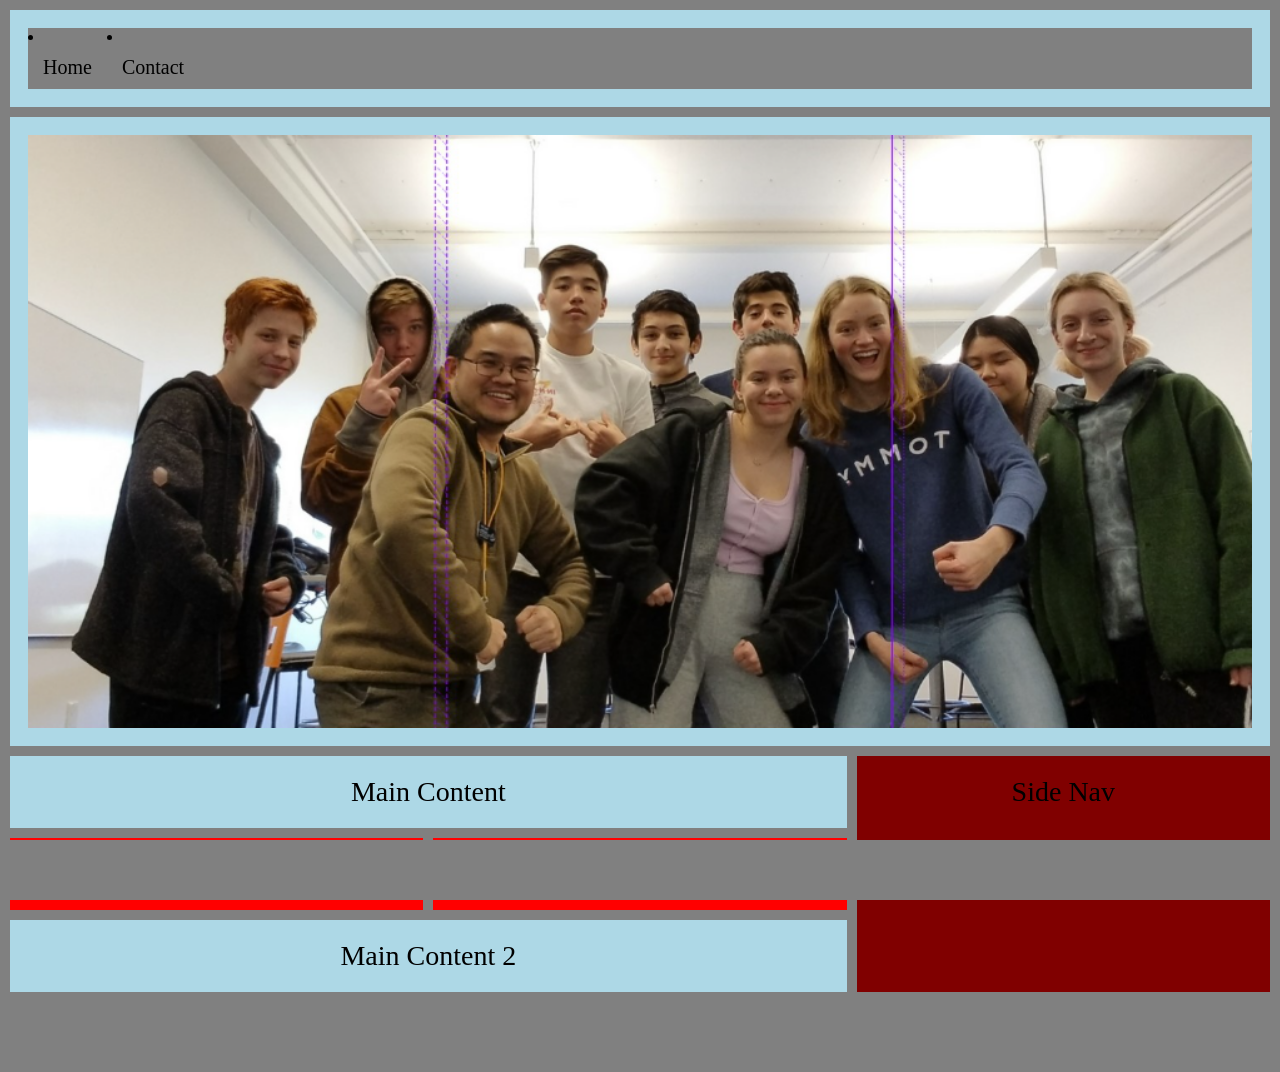
<file: index.html>
<!DOCTYPE html>
<html lang="en">
<head>
    <meta charset="UTF-8">
    <meta name="viewport" content="width=device-width, initial-scale=1.0">
    <title>Home</title>
    <link rel="stylesheet" href="css/style.css">
</head>

<body>
    <div class="grid-container">

        <header class="header">
            <nav>
                <li><a class="active" href="index.html">Home</a></li>
                <li><a href="contact.html">Contact</a></li>
    
            </nav>
        </header>

        <div class="hero">
            <img src="images/photo.png" alt="Our group photo">
        </div>

        <main class="main-content">
            Main Content
        </main>

        <aside class="side-nav">
            Side Nav
        </aside>

        <section class="support-one">
            Support Section 1
        </section>

        <section class="support-two">
            Support Section 2
        </section>

        <section class="main-content-two">
            Main Content 2
        </section>

    </div>

    <footer></footer>
</body>
</html>
</file>
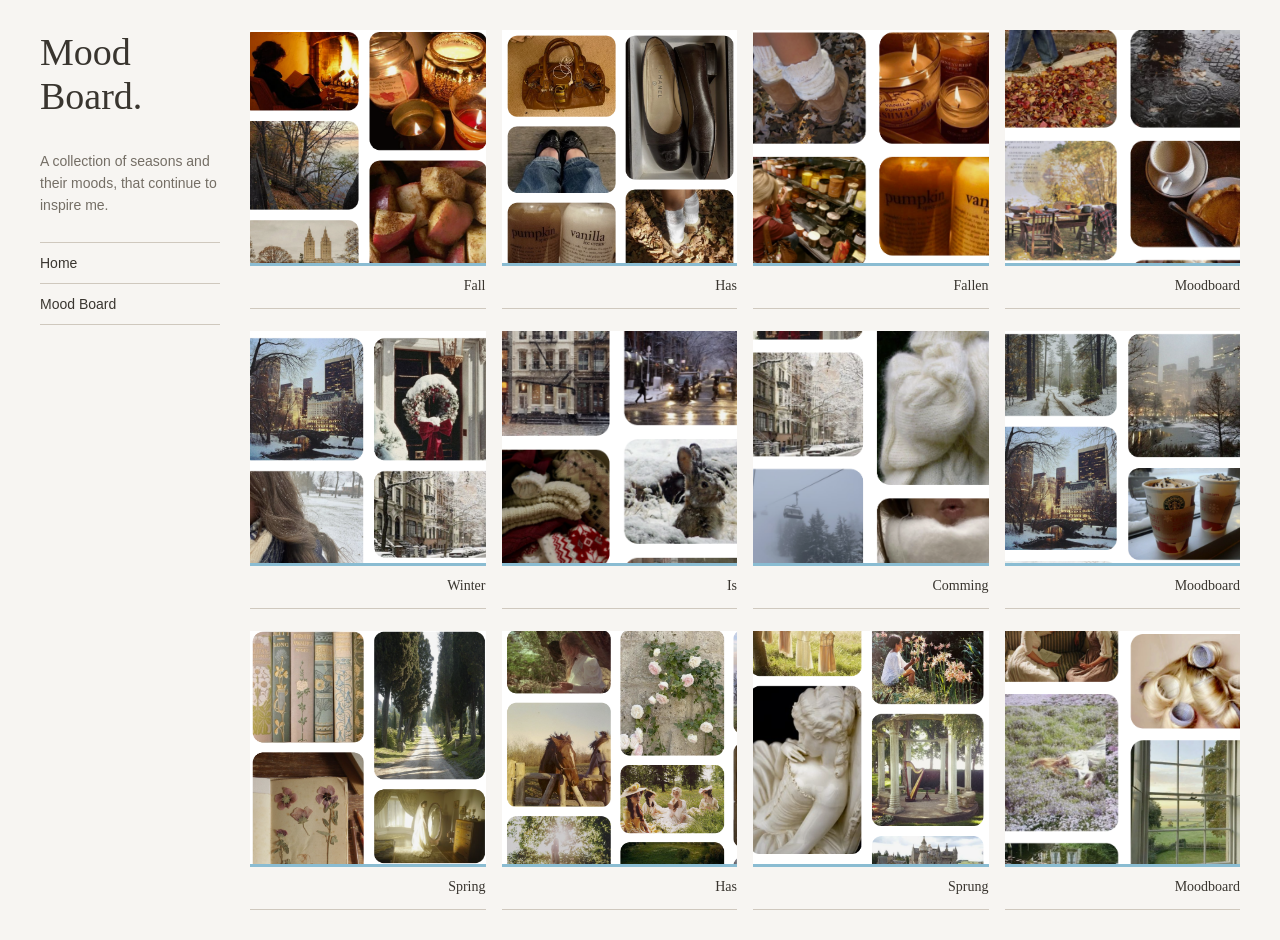
<file: contact.html>
<!DOCTYPE html>
<html lang="en">
<head>
    <meta charset="UTF-8">
    <meta name="viewport" content="width=device-width, initial-scale=1.0">
    <title>Aesthetic Mood Board</title>
    <link rel="stylesheet" href="css/style.css">
</head>

<body class="moodboard-page">

    <div class="moodboard-layout">

        <aside class="moodboard-sidebar">
            <h1>Mood<br>Board.</h1>

            <p>
                A collection of seasons and their moods, that continue to inspire me.             </p>

            <nav class="moodboard-nav">
                <a href="index.html">Home</a>
                <a href="contact.html" aria-current="page">Mood Board</a>
            </nav>
        </aside>

        <main class="aesthetic-grid" aria-label="Aesthetic inspiration">

            <figure class="aesthetic-card">
                <img src="images/f.png"
                     alt="This is a fall aesthetic as the leaves change color">
                <figcaption>Fall</figcaption>
            </figure>

            <figure class="aesthetic-card">
                <img src="images/fall.png"
                     alt="Scotland aethetic and fall environment">
                <figcaption>Has</figcaption>
            </figure>

            <figure class="aesthetic-card">
                <img src="images/a.png"
                     alt="spring colors and vibe">
                <figcaption>Fallen</figcaption>
            </figure>

            <figure class="aesthetic-card">
                <img src="images/ll.png"
                     alt="fall">
                <figcaption>Moodboard</figcaption>
            </figure>

            <figure class="aesthetic-card">
                <img src="images/win.png"
                     alt="winter">
                <figcaption>Winter</figcaption>
            </figure>

            <figure class="aesthetic-card">
                <img src="images/ter.png"
                     alt="Winter">
                <figcaption>Is</figcaption>
            </figure>

            <figure class="aesthetic-card">
                <img src="images/co.png"
                     alt="Winter">
                <figcaption>Comming</figcaption>
            </figure>

            <figure class="aesthetic-card">
                <img src="images/mming.png"
                     alt="winter">
                <figcaption>Moodboard</figcaption>
            </figure>

            <figure class="aesthetic-card">
                <img src="images/sp.png"
                     alt="A classic tone to spring">
                <figcaption>Spring</figcaption>
            </figure>

            <figure class="aesthetic-card">
                <img src="images/rin.png"
                     alt="spring has sprung designs">
                <figcaption>Has</figcaption>
            </figure>

            <figure class="aesthetic-card">
                <img src="images/pred.png"
                     alt="Romatic spring">
                <figcaption>Sprung</figcaption>
            </figure>

            <figure class="aesthetic-card">
                <img src="images/pride2.png"
                     alt="spring time">
                <figcaption>Moodboard</figcaption>
            </figure>

        </main>

    </div>

</body>
</html>
</file>
<file: css/style.css>
* {
    box-sizing: border-box;
}

body {
    margin: 0;
    padding-bottom: 70px;
    background-color: gray;
    font-family: "Times New Roman", serif;
}


.grid-container {
    display: grid;
    grid-template-columns: repeat(3, minmax(0, 1fr));
    grid-template-areas:
        "header header header"
        "hero hero hero"
        "main main side"
        "support1 support2 side"
        "main2 main2 side";
    gap: 10px;
    margin: 10px;
}


.header {
    grid-area: header;
    background-color: lightblue;
    padding: 18px;
}

nav {
    display: flex;
    flex-wrap: wrap;
    background-color: gray;
}

nav a {
    display: block;
    padding: 10px 15px;
    color: black;
    text-decoration: none;
    font-size: 20px;
}

nav a:hover {
    background-color: #666;
    color: white;
}


.hero {
    grid-area: hero;
    background-color: lightblue;
    padding: 18px;
}

.hero img {
    display: block;
    width: 100%;
    height: auto;
}


.main-content,
.main-content-two,
.support-one,
.support-two,
.side-nav {
    padding: 20px;
    text-align: center;
    font-size: 28px;
}

.main-content {
    grid-area: main;
    background-color: lightblue;
}

.support-one {
    grid-area: support1;
    background-color: red;
}

.support-two {
    grid-area: support2;
    background-color: red;
}

.main-content-two {
    grid-area: main2;
    background-color: lightblue;
}

.side-nav {
    grid-area: side;
    background-color: maroon;
}


footer {
    position: fixed;
    bottom: 0;
    left: 0;
    width: 100%;
    height: 60px;
    background-color: gray;
}



body.moodboard-page {
    margin: 0;
    padding: 30px;
    background-color: #f7f5f2;
    font-family: Arial, sans-serif;
    color: #39352f;
}

.moodboard-layout {
    display: grid;
    grid-template-columns: 180px 1fr;
    gap: 30px;
    max-width: 1200px;
    margin: auto;
}


.moodboard-sidebar h1 {
    margin-top: 0;
    font-family: Georgia, serif;
    font-size: 38px;
    font-weight: normal;
}

.moodboard-sidebar p {
    font-size: 14px;
    line-height: 1.6;
    color: #746e65;
}

.moodboard-nav {
    display: flex;
    flex-direction: column;
    margin-top: 25px;
    border-top: 1px solid #cfc8be;
    background-color: transparent;
}

.moodboard-nav a {
    padding: 12px 0;
    border-bottom: 1px solid #cfc8be;
    color: #39352f;
    text-decoration: none;
    font-size: 14px;
}

.moodboard-nav a:hover {
    background-color: transparent;
    color: #a65f46;
}


.aesthetic-grid {
    display: grid;
    grid-template-columns: repeat(4, minmax(0, 1fr));
    gap: 22px 16px;
}

.aesthetic-card {
    margin: 0;
    border-bottom: 1px solid #cfc8be;
    padding-bottom: 14px;
}

.aesthetic-card img {
    display: block;
    width: 100%;
    aspect-ratio: 1 / 1;
    object-fit: cover;
    border-bottom: 3px solid #8abcd2;
    transition: transform 0.2s;
}

.aesthetic-card img:hover {
    transform: scale(1.03);
}

.aesthetic-card figcaption {
    padding-top: 12px;
    text-align: right;
    font-family: Georgia, serif;
    font-size: 14px;
}

/* Smaller screens */
@media (max-width: 900px) {
    .aesthetic-grid {
        grid-template-columns: repeat(2, minmax(0, 1fr));
    }
}

@media (max-width: 600px) {
    body.moodboard-page {
        padding: 20px;
    }

    .moodboard-layout {
        grid-template-columns: 1fr;
    }
}
</file>
